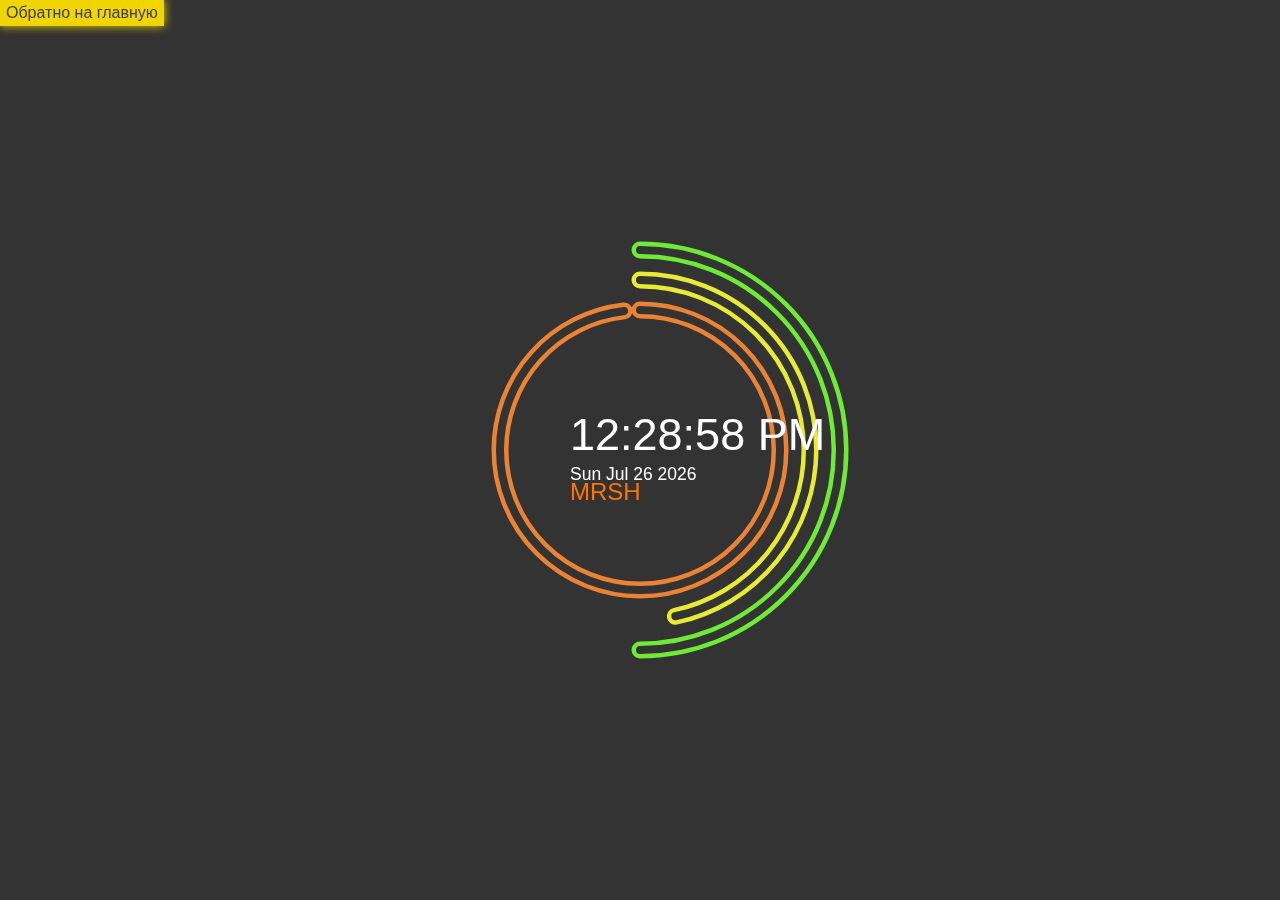
<file: projects/clock/clock.html>
<!DOCTYPE html>
<html lang="ru">
<head>
    <meta charset="UTF-8">
    <meta name="viewport" content="width=device-width, initial-scale=1.0">
    <title>ClockWeb-</title>
    <style>
        body
        {
            margin: 0;
            overflow: hidden;
            background-color: #000;
            cursor: none;

            font-family: Arial, Helvetica, sans-serif;
        }
        canvas
        {
            display: block;
        }

        .view_block {
            position: absolute;
            top: 0;
            left: 0;
            background-color: #fff;
            color: #000;
            font-weight: 5S00;
            padding: 4px 6px;
            text-decoration: none;
        }

        .view_block:hover {
            background: #f1d500;
            color: #3e3e3e;

            box-shadow: #f1d500 0 0 10px;
        }
    </style>
</head>
<body>
    <a class="view_block" href="../../index.html">Обратно на главную</a>
    <canvas></canvas>
    <script src="Particle.js"></script>
    <script src="Clock.js"></script>
    <script src="main.js"></script>
</body>
</html>
</file>
